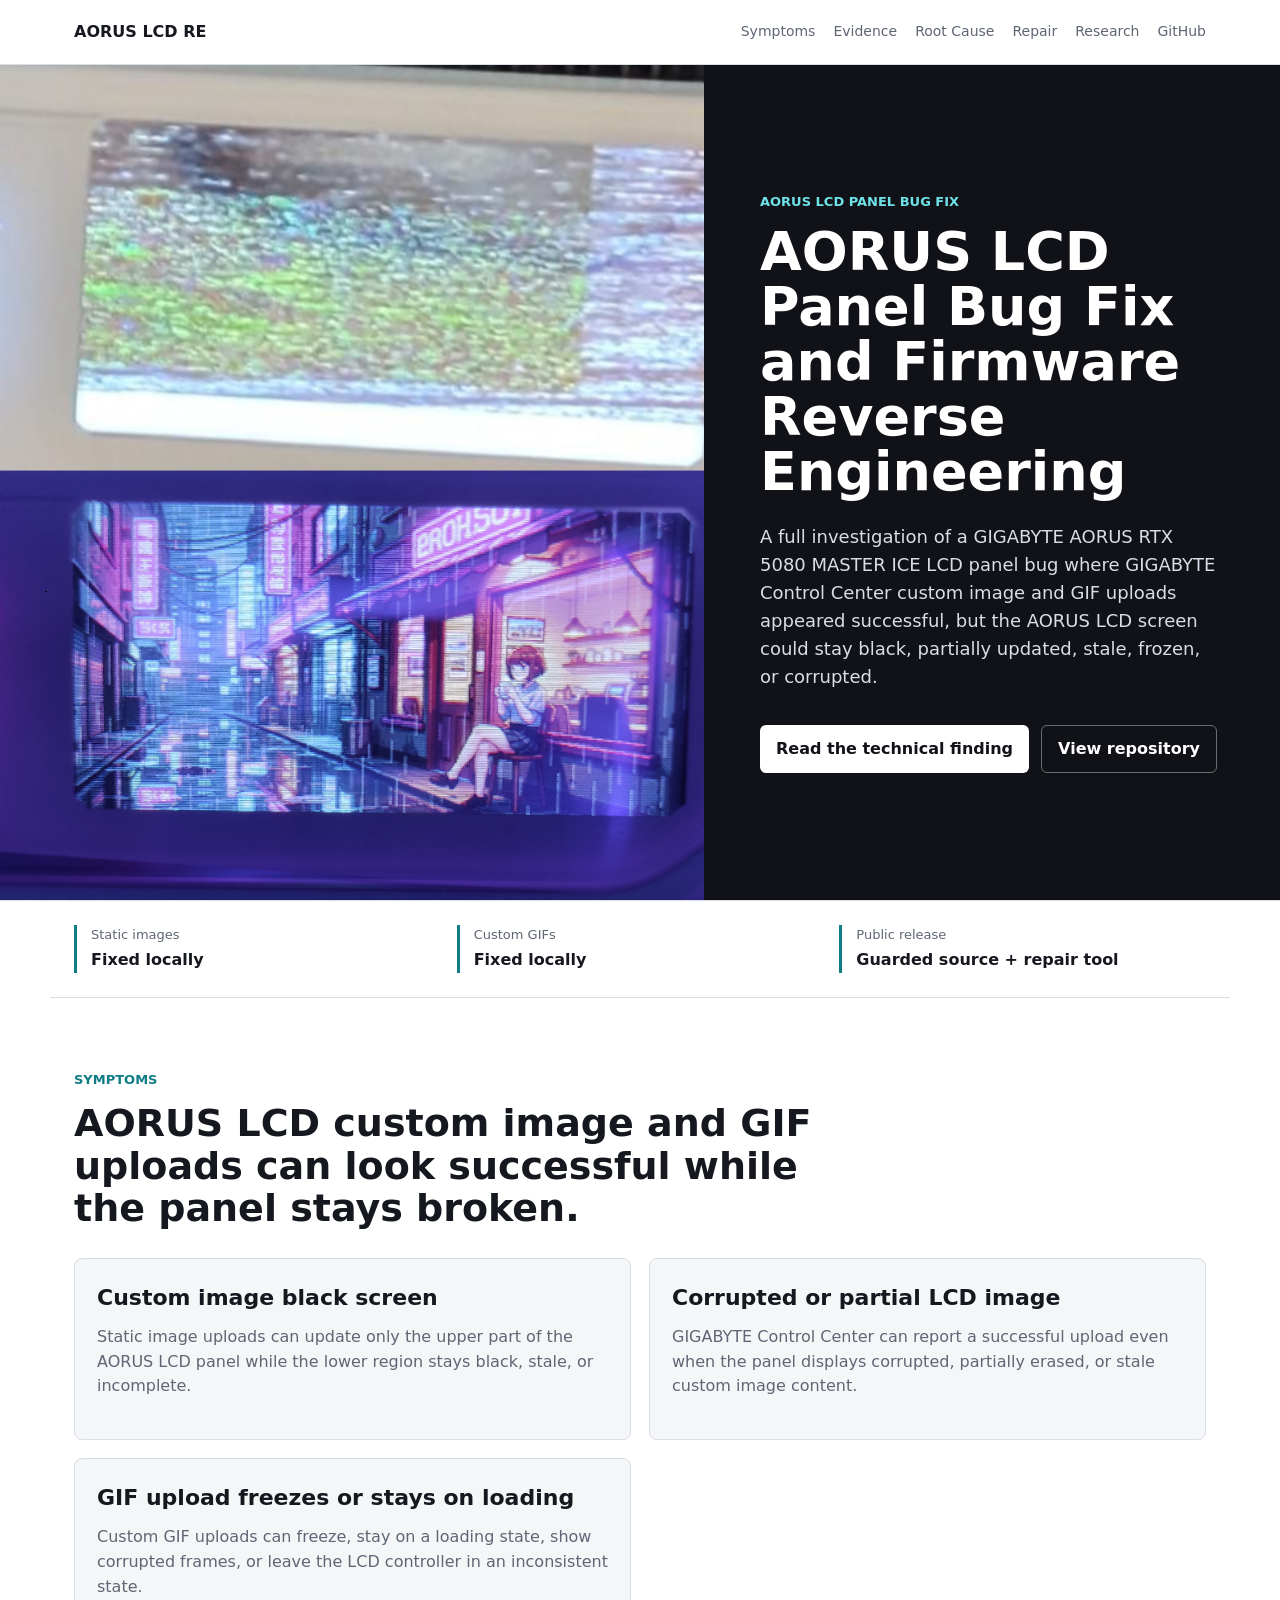
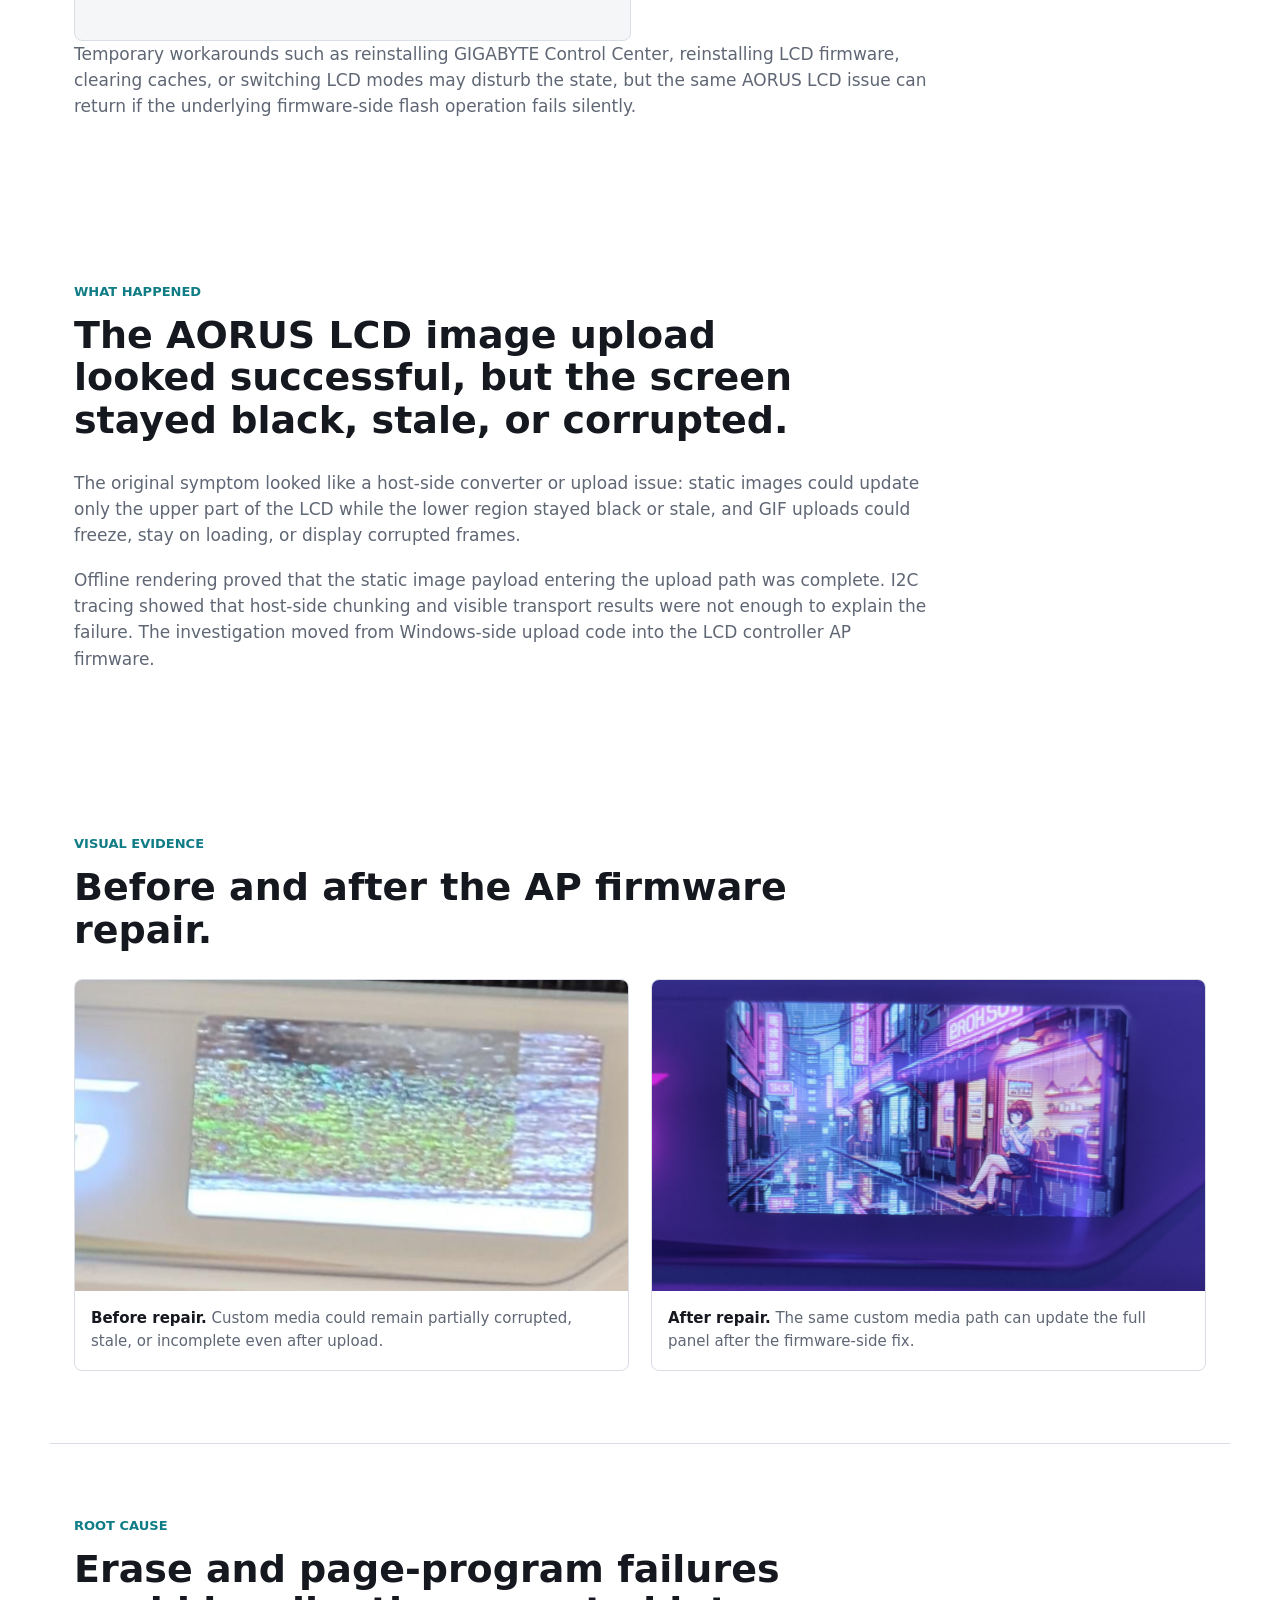
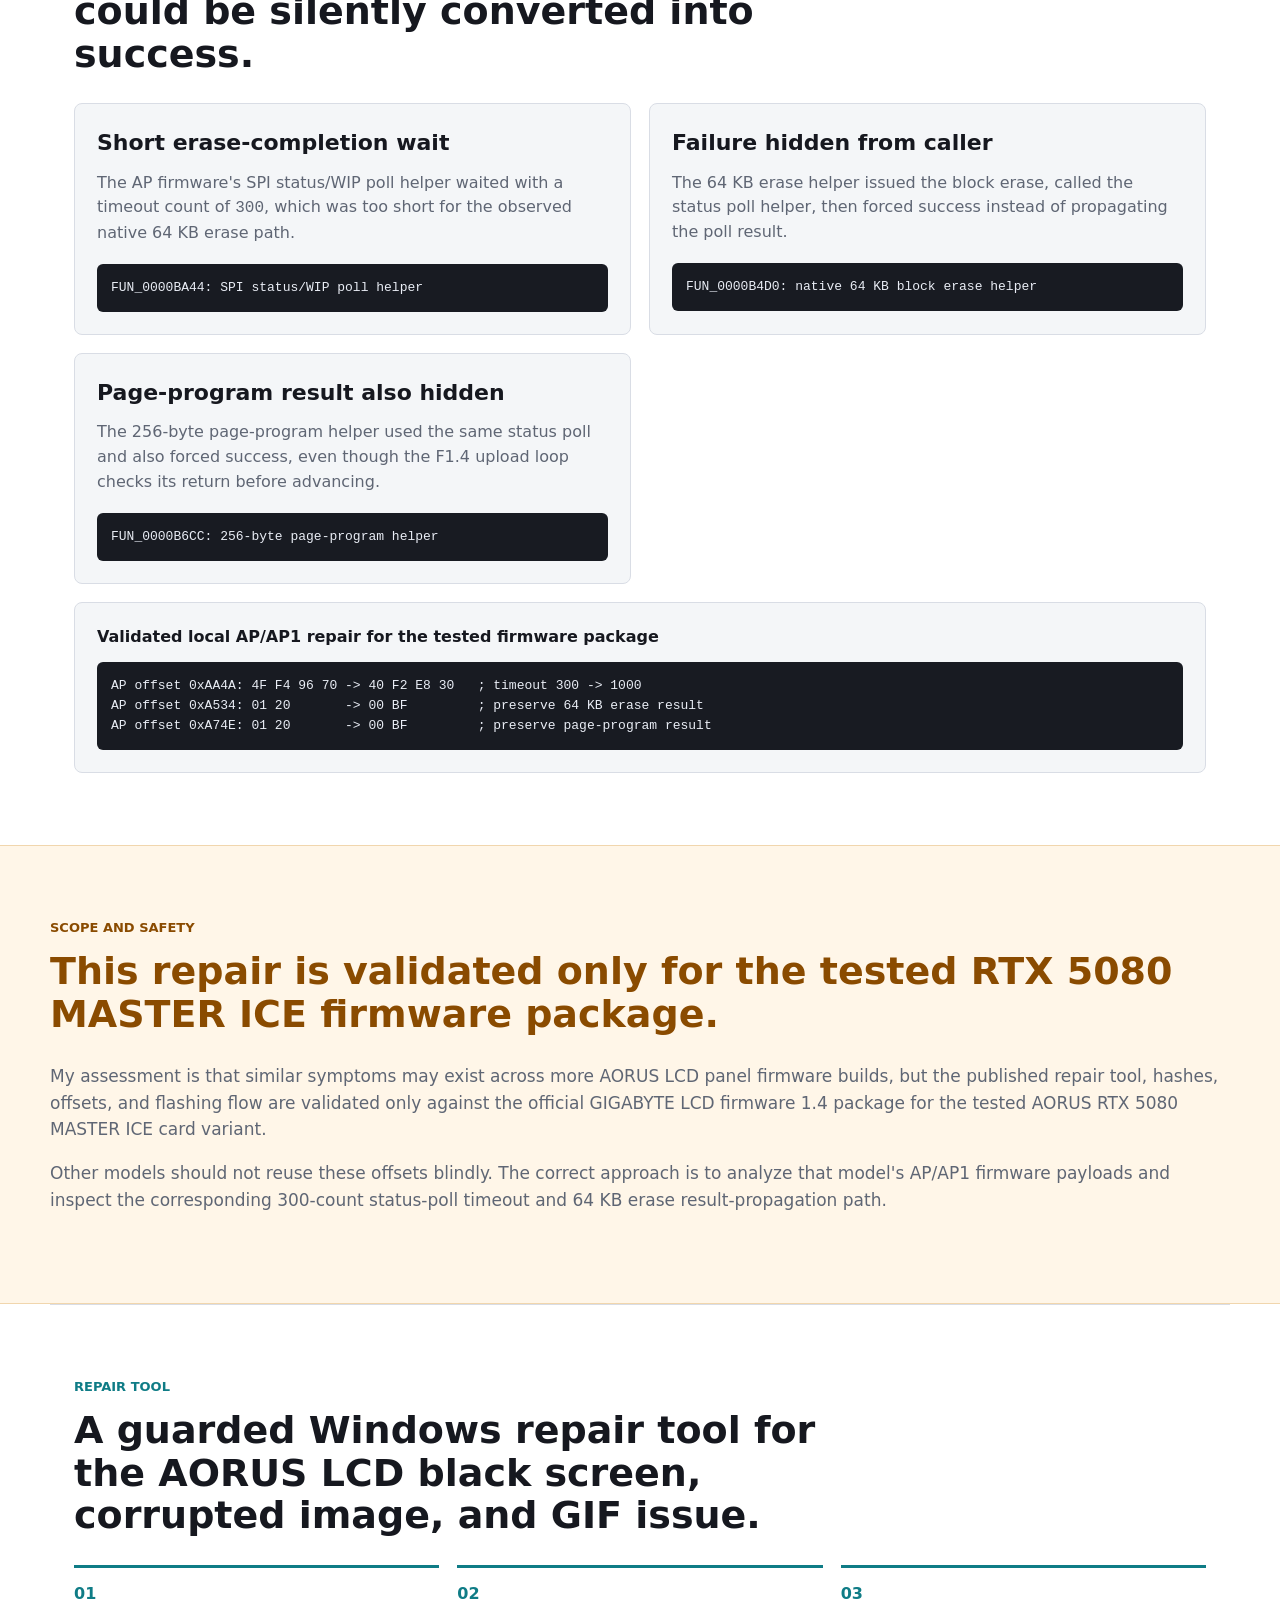
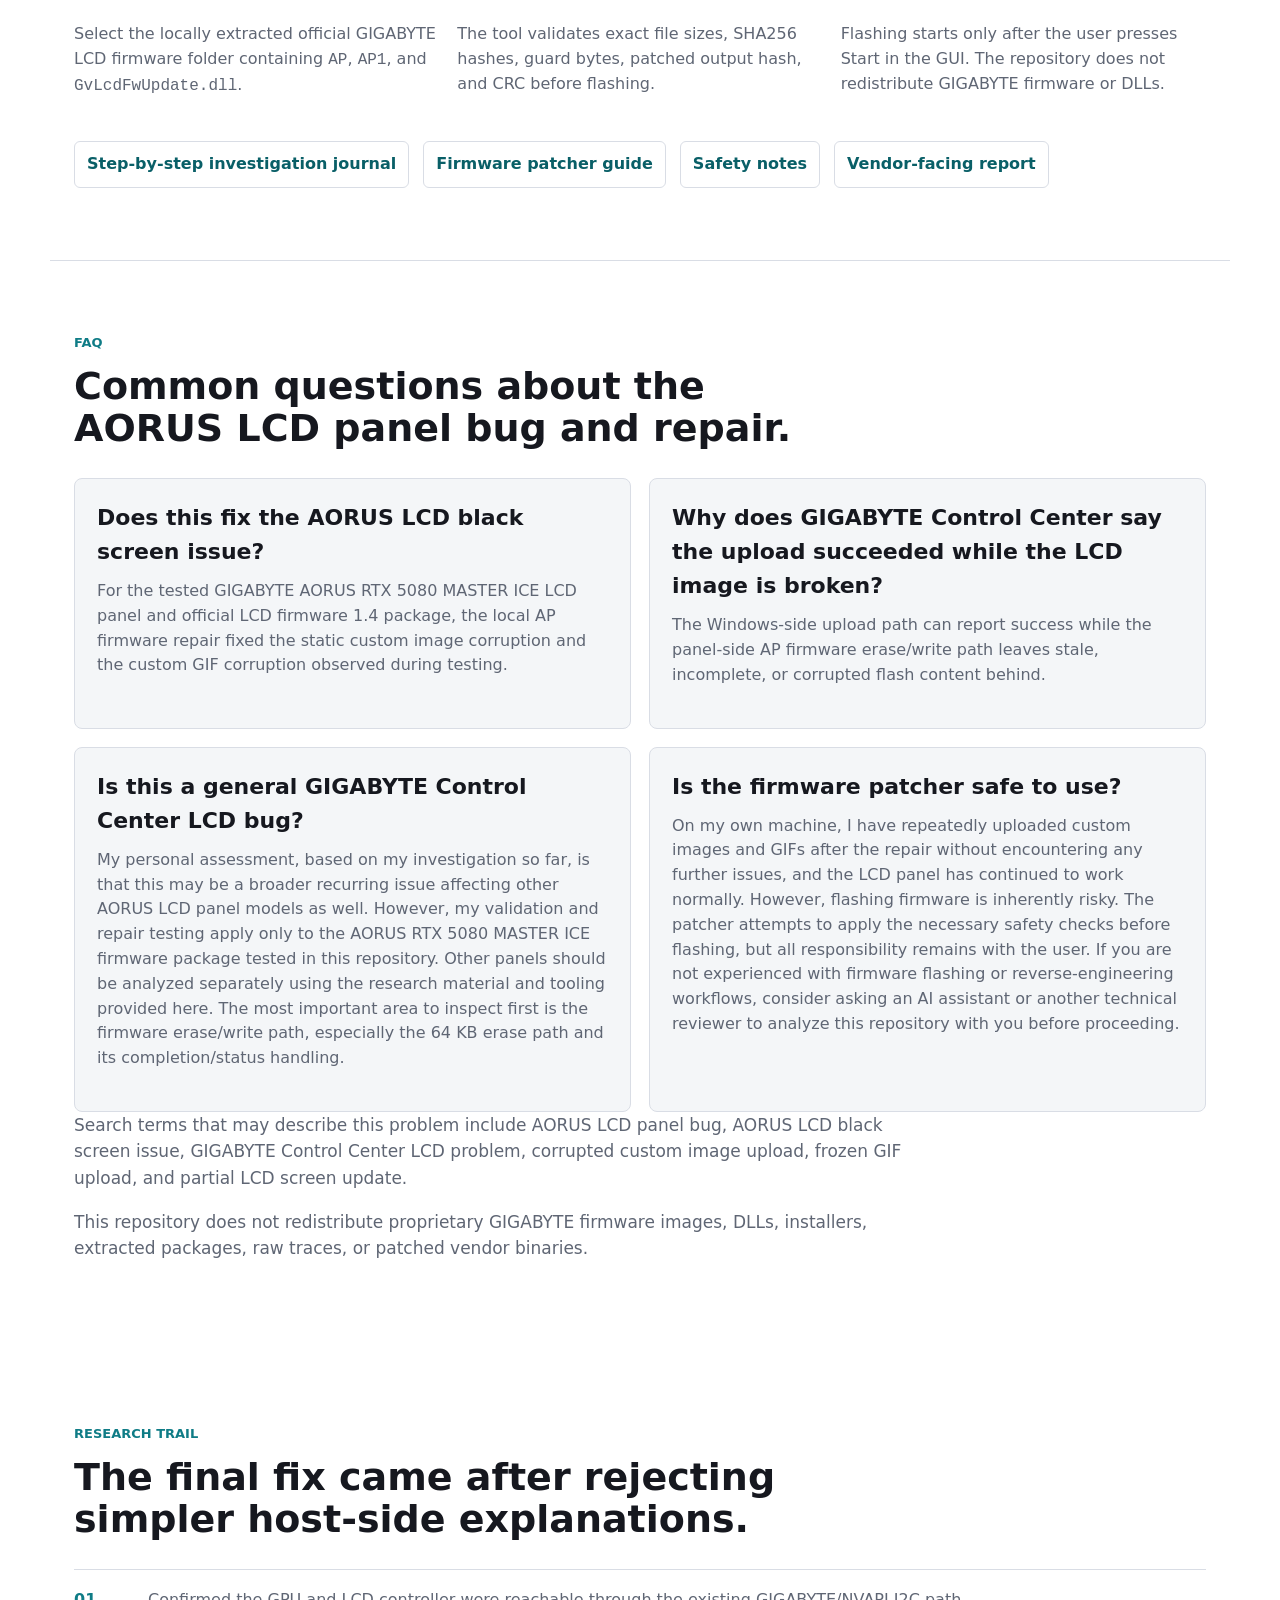
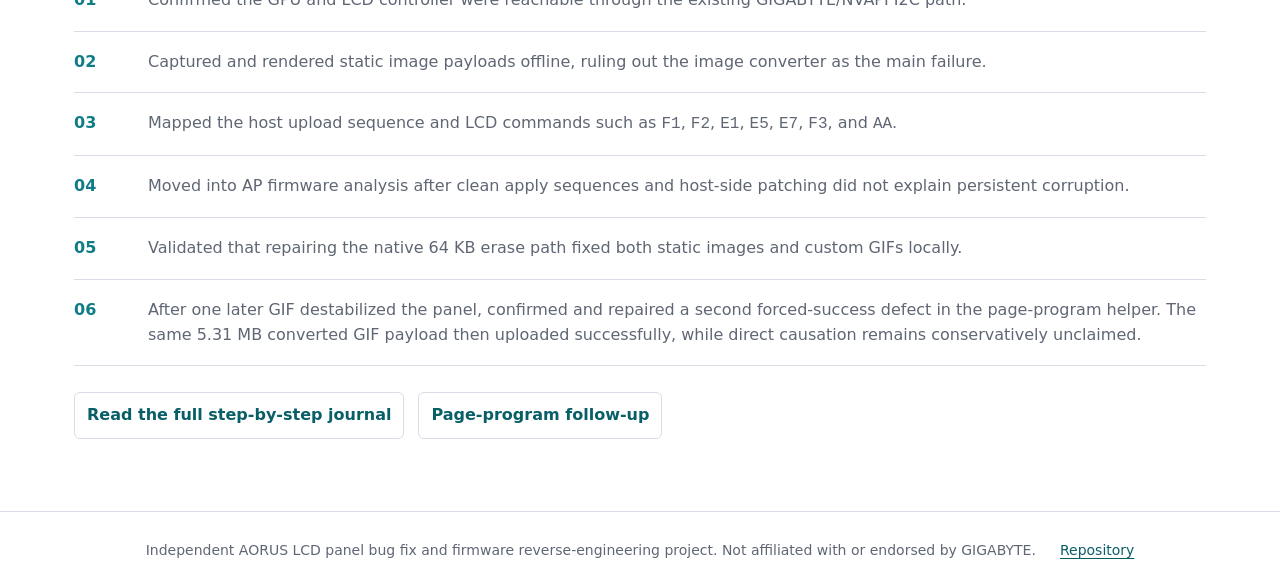
<file: docs/index.html>
<!doctype html>
<html lang="en">
<head>
  <meta charset="utf-8">
  <meta name="viewport" content="width=device-width, initial-scale=1">
  <meta name="description" content="AORUS LCD panel bug fix and firmware reverse-engineering investigation for GIGABYTE Control Center custom image upload problems, black or partial LCD screen updates, stale images, frozen GIFs, and corrupted panel content on the RTX 5080 AORUS MASTER ICE LCD panel.">
  <meta property="og:title" content="AORUS LCD Panel Bug Fix — Firmware Reverse Engineering of Black Screen & GIF Corruption">
  <meta property="og:description" content="Investigation and local firmware repair for a GIGABYTE AORUS LCD panel issue where custom images and GIFs upload successfully but display black, partial, stale, frozen, or corrupted content.">
  <meta name="twitter:title" content="AORUS LCD Panel Bug Fix — Firmware Reverse Engineering">
  <meta name="twitter:description" content="AORUS LCD custom image black screen, GIF corruption, and GIGABYTE Control Center LCD issue investigation with a guarded firmware repair tool.">
  <title>AORUS LCD Panel Bug Fix — Firmware Reverse Engineering of Black Screen & GIF Corruption</title>
  <link rel="stylesheet" href="assets/site.css">
</head>
<body>
  <header class="site-header">
    <nav class="nav" aria-label="Primary navigation">
      <a class="brand" href="#top">AORUS LCD RE</a>
      <div class="nav-links">
        <a href="#symptoms">Symptoms</a>
        <a href="#evidence">Evidence</a>
        <a href="#root-cause">Root Cause</a>
        <a href="#repair">Repair</a>
        <a href="#research">Research</a>
        <a href="https://github.com/EKYavsil/aorus-lcd-panel-reverse-engineering">GitHub</a>
      </div>
    </nav>
  </header>

  <main id="top">
    <section class="hero">
      <div class="hero-media" aria-hidden="true">
        <img src="evidence/images/ba.png" alt="">
      </div>
      <div class="hero-content">
        <p class="eyebrow">AORUS LCD panel bug fix</p>
        <h1>AORUS LCD Panel Bug Fix and Firmware Reverse Engineering</h1>
        <p class="hero-copy">
          A full investigation of a GIGABYTE AORUS RTX 5080 MASTER ICE LCD panel bug where GIGABYTE Control Center custom image and GIF uploads appeared successful, but the AORUS LCD screen could stay black, partially updated, stale, frozen, or corrupted.
        </p>
        <div class="hero-actions">
          <a class="button primary" href="#root-cause">Read the technical finding</a>
          <a class="button secondary" href="https://github.com/EKYavsil/aorus-lcd-panel-reverse-engineering">View repository</a>
        </div>
      </div>
    </section>

    <section class="status-band" aria-label="Project status">
      <div>
        <span class="status-label">Static images</span>
        <strong>Fixed locally</strong>
      </div>
      <div>
        <span class="status-label">Custom GIFs</span>
        <strong>Fixed locally</strong>
      </div>
      <div>
        <span class="status-label">Public release</span>
        <strong>Guarded source + repair tool</strong>
      </div>
    </section>

    <section id="symptoms" class="section technical">
      <div class="section-heading">
        <p class="eyebrow">Symptoms</p>
        <h2>AORUS LCD custom image and GIF uploads can look successful while the panel stays broken.</h2>
      </div>
      <div class="technical-grid">
        <article class="panel">
          <h3>Custom image black screen</h3>
          <p>
            Static image uploads can update only the upper part of the AORUS LCD panel while the lower region stays black, stale, or incomplete.
          </p>
        </article>
        <article class="panel">
          <h3>Corrupted or partial LCD image</h3>
          <p>
            GIGABYTE Control Center can report a successful upload even when the panel displays corrupted, partially erased, or stale custom image content.
          </p>
        </article>
        <article class="panel">
          <h3>GIF upload freezes or stays on loading</h3>
          <p>
            Custom GIF uploads can freeze, stay on a loading state, show corrupted frames, or leave the LCD controller in an inconsistent state.
          </p>
        </article>
      </div>
      <div class="text-block">
        <p>
          Temporary workarounds such as reinstalling GIGABYTE Control Center, reinstalling LCD firmware, clearing caches, or switching LCD modes may disturb the state, but the same AORUS LCD issue can return if the underlying firmware-side flash operation fails silently.
        </p>
      </div>
    </section>

    <section class="section intro">
      <div class="section-heading">
        <p class="eyebrow">What happened</p>
        <h2>The AORUS LCD image upload looked successful, but the screen stayed black, stale, or corrupted.</h2>
      </div>
      <div class="text-block">
        <p>
          The original symptom looked like a host-side converter or upload issue: static images could update only the upper part of the LCD while the lower region stayed black or stale, and GIF uploads could freeze, stay on loading, or display corrupted frames.
        </p>
        <p>
          Offline rendering proved that the static image payload entering the upload path was complete. I2C tracing showed that host-side chunking and visible transport results were not enough to explain the failure. The investigation moved from Windows-side upload code into the LCD controller AP firmware.
        </p>
      </div>
    </section>

    <section id="evidence" class="section">
      <div class="section-heading">
        <p class="eyebrow">Visual evidence</p>
        <h2>Before and after the AP firmware repair.</h2>
      </div>
      <div class="evidence-grid">
        <figure>
          <img src="evidence/images/before-corruption.png" alt="AORUS LCD panel showing corrupted custom media before repair">
          <figcaption>
            <strong>Before repair.</strong>
            Custom media could remain partially corrupted, stale, or incomplete even after upload.
          </figcaption>
        </figure>
        <figure>
          <img src="evidence/images/after-repair.jpg" alt="AORUS LCD panel showing full custom media after repair">
          <figcaption>
            <strong>After repair.</strong>
            The same custom media path can update the full panel after the firmware-side fix.
          </figcaption>
        </figure>
      </div>
    </section>

    <section id="root-cause" class="section technical">
      <div class="section-heading">
        <p class="eyebrow">Root cause</p>
        <h2>Erase and page-program failures could be silently converted into success.</h2>
      </div>
      <div class="technical-grid">
        <article class="panel">
          <h3>Short erase-completion wait</h3>
          <p>
            The AP firmware's SPI status/WIP poll helper waited with a timeout count of <code>300</code>, which was too short for the observed native 64 KB erase path.
          </p>
          <pre><code>FUN_0000BA44: SPI status/WIP poll helper</code></pre>
        </article>
        <article class="panel">
          <h3>Failure hidden from caller</h3>
          <p>
            The 64 KB erase helper issued the block erase, called the status poll helper, then forced success instead of propagating the poll result.
          </p>
          <pre><code>FUN_0000B4D0: native 64 KB block erase helper</code></pre>
        </article>
        <article class="panel">
          <h3>Page-program result also hidden</h3>
          <p>
            The 256-byte page-program helper used the same status poll and also forced success, even though the F1.4 upload loop checks its return before advancing.
          </p>
          <pre><code>FUN_0000B6CC: 256-byte page-program helper</code></pre>
        </article>
      </div>
      <div class="code-panel">
        <p class="code-title">Validated local AP/AP1 repair for the tested firmware package</p>
        <pre><code>AP offset 0xAA4A: 4F F4 96 70 -> 40 F2 E8 30   ; timeout 300 -> 1000
AP offset 0xA534: 01 20       -> 00 BF         ; preserve 64 KB erase result
AP offset 0xA74E: 01 20       -> 00 BF         ; preserve page-program result</code></pre>
      </div>
    </section>

    <section class="section warning-section">
      <div class="section-heading">
        <p class="eyebrow">Scope and safety</p>
        <h2>This repair is validated only for the tested RTX 5080 MASTER ICE firmware package.</h2>
      </div>
      <div class="text-block">
        <p>
          My assessment is that similar symptoms may exist across more AORUS LCD panel firmware builds, but the published repair tool, hashes, offsets, and flashing flow are validated only against the official GIGABYTE LCD firmware 1.4 package for the tested AORUS RTX 5080 MASTER ICE card variant.
        </p>
        <p>
          Other models should not reuse these offsets blindly. The correct approach is to analyze that model's AP/AP1 firmware payloads and inspect the corresponding 300-count status-poll timeout and 64 KB erase result-propagation path.
        </p>
      </div>
    </section>

    <section id="repair" class="section repair">
      <div class="section-heading">
        <p class="eyebrow">Repair tool</p>
        <h2>A guarded Windows repair tool for the AORUS LCD black screen, corrupted image, and GIF issue.</h2>
      </div>
      <div class="repair-list">
        <div>
          <span class="step">01</span>
          <p>Select the locally extracted official GIGABYTE LCD firmware folder containing <code>AP</code>, <code>AP1</code>, and <code>GvLcdFwUpdate.dll</code>.</p>
        </div>
        <div>
          <span class="step">02</span>
          <p>The tool validates exact file sizes, SHA256 hashes, guard bytes, patched output hash, and CRC before flashing.</p>
        </div>
        <div>
          <span class="step">03</span>
          <p>Flashing starts only after the user presses Start in the GUI. The repository does not redistribute GIGABYTE firmware or DLLs.</p>
        </div>
      </div>
      <div class="link-row">
        <a href="https://github.com/EKYavsil/aorus-lcd-panel-reverse-engineering/blob/main/JOURNAL-en.md">Step-by-step investigation journal</a>
        <a href="https://github.com/EKYavsil/aorus-lcd-panel-reverse-engineering/blob/main/FIRMWARE_PATCHER.md">Firmware patcher guide</a>
        <a href="https://github.com/EKYavsil/aorus-lcd-panel-reverse-engineering/blob/main/SAFETY.md">Safety notes</a>
        <a href="https://github.com/EKYavsil/aorus-lcd-panel-reverse-engineering/blob/main/GIGABYTE_BUG_REPORT.md">Vendor-facing report</a>
      </div>
    </section>

    <section class="section technical" id="faq">
      <div class="section-heading">
        <p class="eyebrow">FAQ</p>
        <h2>Common questions about the AORUS LCD panel bug and repair.</h2>
      </div>
      <div class="technical-grid">
        <article class="panel">
          <h3>Does this fix the AORUS LCD black screen issue?</h3>
          <p>
            For the tested GIGABYTE AORUS RTX 5080 MASTER ICE LCD panel and official LCD firmware 1.4 package, the local AP firmware repair fixed the static custom image corruption and the custom GIF corruption observed during testing.
          </p>
        </article>
        <article class="panel">
          <h3>Why does GIGABYTE Control Center say the upload succeeded while the LCD image is broken?</h3>
          <p>
            The Windows-side upload path can report success while the panel-side AP firmware erase/write path leaves stale, incomplete, or corrupted flash content behind.
          </p>
        </article>
        <article class="panel">
          <h3>Is this a general GIGABYTE Control Center LCD bug?</h3>
          <p>
            My personal assessment, based on my investigation so far, is that this may be a broader recurring issue affecting other AORUS LCD panel models as well. However, my validation and repair testing apply only to the AORUS RTX 5080 MASTER ICE firmware package tested in this repository. Other panels should be analyzed separately using the research material and tooling provided here. The most important area to inspect first is the firmware erase/write path, especially the 64 KB erase path and its completion/status handling.
          </p>
        </article>
        <article class="panel">
          <h3>Is the firmware patcher safe to use?</h3>
          <p>
            On my own machine, I have repeatedly uploaded custom images and GIFs after the repair without encountering any further issues, and the LCD panel has continued to work normally. However, flashing firmware is inherently risky. The patcher attempts to apply the necessary safety checks before flashing, but all responsibility remains with the user. If you are not experienced with firmware flashing or reverse-engineering workflows, consider asking an AI assistant or another technical reviewer to analyze this repository with you before proceeding.
          </p>
        </article>
      </div>
      <div class="text-block">
        <p>
          Search terms that may describe this problem include AORUS LCD panel bug, AORUS LCD black screen issue, GIGABYTE Control Center LCD problem, corrupted custom image upload, frozen GIF upload, and partial LCD screen update.
        </p>
        <p>
          This repository does not redistribute proprietary GIGABYTE firmware images, DLLs, installers, extracted packages, raw traces, or patched vendor binaries.
        </p>
      </div>
    </section>

    <section id="research" class="section research">
      <div class="section-heading">
        <p class="eyebrow">Research trail</p>
        <h2>The final fix came after rejecting simpler host-side explanations.</h2>
      </div>
      <ol class="timeline">
        <li>
          <span>01</span>
          <p>Confirmed the GPU and LCD controller were reachable through the existing GIGABYTE/NVAPI I2C path.</p>
        </li>
        <li>
          <span>02</span>
          <p>Captured and rendered static image payloads offline, ruling out the image converter as the main failure.</p>
        </li>
        <li>
          <span>03</span>
          <p>Mapped the host upload sequence and LCD commands such as <code>F1</code>, <code>F2</code>, <code>E1</code>, <code>E5</code>, <code>E7</code>, <code>F3</code>, and <code>AA</code>.</p>
        </li>
        <li>
          <span>04</span>
          <p>Moved into AP firmware analysis after clean apply sequences and host-side patching did not explain persistent corruption.</p>
        </li>
        <li>
          <span>05</span>
          <p>Validated that repairing the native 64 KB erase path fixed both static images and custom GIFs locally.</p>
        </li>
        <li>
          <span>06</span>
          <p>After one later GIF destabilized the panel, confirmed and repaired a second forced-success defect in the page-program helper. The same 5.31 MB converted GIF payload then uploaded successfully, while direct causation remains conservatively unclaimed.</p>
        </li>
      </ol>
      <div class="link-row">
        <a href="https://github.com/EKYavsil/aorus-lcd-panel-reverse-engineering/blob/main/JOURNAL-en.md">Read the full step-by-step journal</a>
        <a href="https://github.com/EKYavsil/aorus-lcd-panel-reverse-engineering/blob/main/docs/evidence/page-program-result-propagation-20260609.md">Page-program follow-up</a>
      </div>
    </section>
  </main>

  <footer class="site-footer">
    <p>Independent AORUS LCD panel bug fix and firmware reverse-engineering project. Not affiliated with or endorsed by GIGABYTE.</p>
    <p><a href="https://github.com/EKYavsil/aorus-lcd-panel-reverse-engineering">Repository</a></p>
  </footer>
</body>
</html>
</file>
<file: docs/assets/site.css>
:root {
  color-scheme: light;
  --ink: #16181f;
  --muted: #5f6674;
  --line: #d9dde5;
  --surface: #ffffff;
  --soft: #f4f6f8;
  --accent: #0f7c86;
  --accent-strong: #095f67;
  --warn: #8a4b00;
  --warn-bg: #fff6e8;
}

* {
  box-sizing: border-box;
}

html {
  scroll-behavior: smooth;
}

body {
  margin: 0;
  font-family: Inter, ui-sans-serif, system-ui, -apple-system, BlinkMacSystemFont, "Segoe UI", sans-serif;
  background: var(--surface);
  color: var(--ink);
  line-height: 1.55;
}

a {
  color: var(--accent-strong);
  text-decoration-thickness: 1px;
  text-underline-offset: 3px;
}

code,
pre {
  font-family: "Cascadia Code", "SFMono-Regular", Consolas, monospace;
}

.site-header {
  position: sticky;
  top: 0;
  z-index: 10;
  background: rgba(255, 255, 255, 0.94);
  border-bottom: 1px solid var(--line);
  backdrop-filter: blur(12px);
}

.nav {
  max-width: 1180px;
  margin: 0 auto;
  min-height: 64px;
  padding: 0 24px;
  display: flex;
  align-items: center;
  justify-content: space-between;
  gap: 24px;
}

.brand {
  font-weight: 800;
  color: var(--ink);
  text-decoration: none;
}

.nav-links {
  display: flex;
  flex-wrap: wrap;
  gap: 18px;
  font-size: 14px;
}

.nav-links a {
  color: var(--muted);
  text-decoration: none;
}

.nav-links a:hover {
  color: var(--ink);
}

.hero {
  min-height: calc(100vh - 64px);
  display: grid;
  grid-template-columns: minmax(0, 1.1fr) minmax(360px, 0.9fr);
  align-items: stretch;
  border-bottom: 1px solid var(--line);
  background: #101217;
  color: #fff;
}

.hero-media {
  min-height: 520px;
  overflow: hidden;
}

.hero-media img {
  width: 100%;
  height: 100%;
  object-fit: cover;
  object-position: center;
  display: block;
}

.hero-content {
  padding: 72px 56px;
  display: flex;
  flex-direction: column;
  justify-content: center;
}

.eyebrow {
  margin: 0 0 12px;
  color: var(--accent);
  font-size: 13px;
  font-weight: 800;
  letter-spacing: 0;
  text-transform: uppercase;
}

.hero .eyebrow {
  color: #6ee2e8;
}

h1,
h2,
h3,
p {
  overflow-wrap: anywhere;
}

h1 {
  margin: 0;
  max-width: 760px;
  font-size: 54px;
  line-height: 1.02;
  letter-spacing: 0;
}

.hero-copy {
  max-width: 660px;
  margin: 24px 0 0;
  color: #d9dde7;
  font-size: 18px;
}

.hero-actions {
  display: flex;
  flex-wrap: wrap;
  gap: 12px;
  margin-top: 34px;
}

.button {
  min-height: 44px;
  padding: 11px 16px;
  border-radius: 6px;
  display: inline-flex;
  align-items: center;
  font-weight: 700;
  text-decoration: none;
}

.button.primary {
  background: #ffffff;
  color: #111318;
}

.button.secondary {
  border: 1px solid rgba(255, 255, 255, 0.38);
  color: #ffffff;
}

.status-band {
  max-width: 1180px;
  margin: 0 auto;
  padding: 24px;
  display: grid;
  grid-template-columns: repeat(3, minmax(0, 1fr));
  gap: 16px;
}

.status-band div {
  border-left: 3px solid var(--accent);
  padding-left: 14px;
}

.status-label {
  display: block;
  color: var(--muted);
  font-size: 13px;
}

.status-band strong {
  display: block;
  margin-top: 3px;
  font-size: 16px;
}

.section {
  max-width: 1180px;
  margin: 0 auto;
  padding: 72px 24px;
}

.section-heading {
  max-width: 760px;
  margin-bottom: 28px;
}

.section h2 {
  margin: 0;
  font-size: 38px;
  line-height: 1.12;
  letter-spacing: 0;
}

.text-block {
  max-width: 860px;
  color: var(--muted);
  font-size: 17px;
}

.text-block p {
  margin: 0 0 18px;
}

.evidence-grid {
  display: grid;
  grid-template-columns: repeat(2, minmax(0, 1fr));
  gap: 22px;
}

figure {
  margin: 0;
  border: 1px solid var(--line);
  border-radius: 8px;
  background: var(--surface);
  overflow: hidden;
}

figure img {
  width: 100%;
  aspect-ratio: 16 / 9;
  object-fit: cover;
  display: block;
  background: var(--soft);
}

figcaption {
  padding: 16px;
  color: var(--muted);
  font-size: 15px;
}

figcaption strong {
  color: var(--ink);
}

.technical,
.repair {
  border-top: 1px solid var(--line);
}

.technical-grid {
  display: grid;
  grid-template-columns: repeat(2, minmax(0, 1fr));
  gap: 18px;
}

.panel,
.code-panel {
  border: 1px solid var(--line);
  border-radius: 8px;
  padding: 22px;
  background: var(--soft);
}

.panel h3 {
  margin: 0 0 10px;
  font-size: 22px;
}

.panel p {
  margin: 0 0 18px;
  color: var(--muted);
}

pre {
  margin: 0;
  padding: 14px;
  overflow-x: auto;
  background: #181b22;
  color: #e9edf5;
  border-radius: 6px;
  font-size: 13px;
}

.code-panel {
  margin-top: 18px;
}

.code-title {
  margin: 0 0 12px;
  font-weight: 800;
}

.warning-section {
  max-width: none;
  background: var(--warn-bg);
  border-top: 1px solid #f1d6ad;
  border-bottom: 1px solid #f1d6ad;
}

.warning-section > * {
  max-width: 1180px;
  margin-left: auto;
  margin-right: auto;
}

.warning-section .eyebrow,
.warning-section h2 {
  color: var(--warn);
}

.repair-list {
  display: grid;
  grid-template-columns: repeat(3, minmax(0, 1fr));
  gap: 18px;
}

.repair-list div {
  border-top: 3px solid var(--accent);
  padding-top: 14px;
}

.step {
  color: var(--accent);
  font-weight: 900;
}

.repair-list p {
  color: var(--muted);
}

.link-row {
  display: flex;
  flex-wrap: wrap;
  gap: 14px;
  margin-top: 26px;
}

.link-row a {
  border: 1px solid var(--line);
  border-radius: 6px;
  padding: 10px 12px;
  text-decoration: none;
  font-weight: 700;
}

.timeline {
  list-style: none;
  margin: 0;
  padding: 0;
  border-top: 1px solid var(--line);
}

.timeline li {
  display: grid;
  grid-template-columns: 56px minmax(0, 1fr);
  gap: 18px;
  padding: 18px 0;
  border-bottom: 1px solid var(--line);
}

.timeline span {
  color: var(--accent);
  font-weight: 900;
}

.timeline p {
  margin: 0;
  color: var(--muted);
}

.site-footer {
  border-top: 1px solid var(--line);
  padding: 28px 24px;
  display: flex;
  justify-content: center;
  gap: 24px;
  color: var(--muted);
  font-size: 14px;
}

.site-footer p {
  margin: 0;
}

@media (max-width: 860px) {
  .nav {
    align-items: flex-start;
    flex-direction: column;
    padding-top: 14px;
    padding-bottom: 14px;
  }

  .hero {
    grid-template-columns: 1fr;
  }

  .hero-media {
    min-height: 280px;
  }

  .hero-content {
    padding: 42px 24px 56px;
  }

  h1 {
    font-size: 40px;
  }

  .section h2 {
    font-size: 30px;
  }

  .status-band,
  .evidence-grid,
  .technical-grid,
  .repair-list {
    grid-template-columns: 1fr;
  }

  .site-footer {
    display: block;
    text-align: center;
  }

  .site-footer p + p {
    margin-top: 8px;
  }
}

@media (max-width: 520px) {
  .nav-links {
    gap: 12px;
  }

  h1 {
    font-size: 34px;
  }

  .hero-copy,
  .text-block {
    font-size: 16px;
  }
}
</file>
